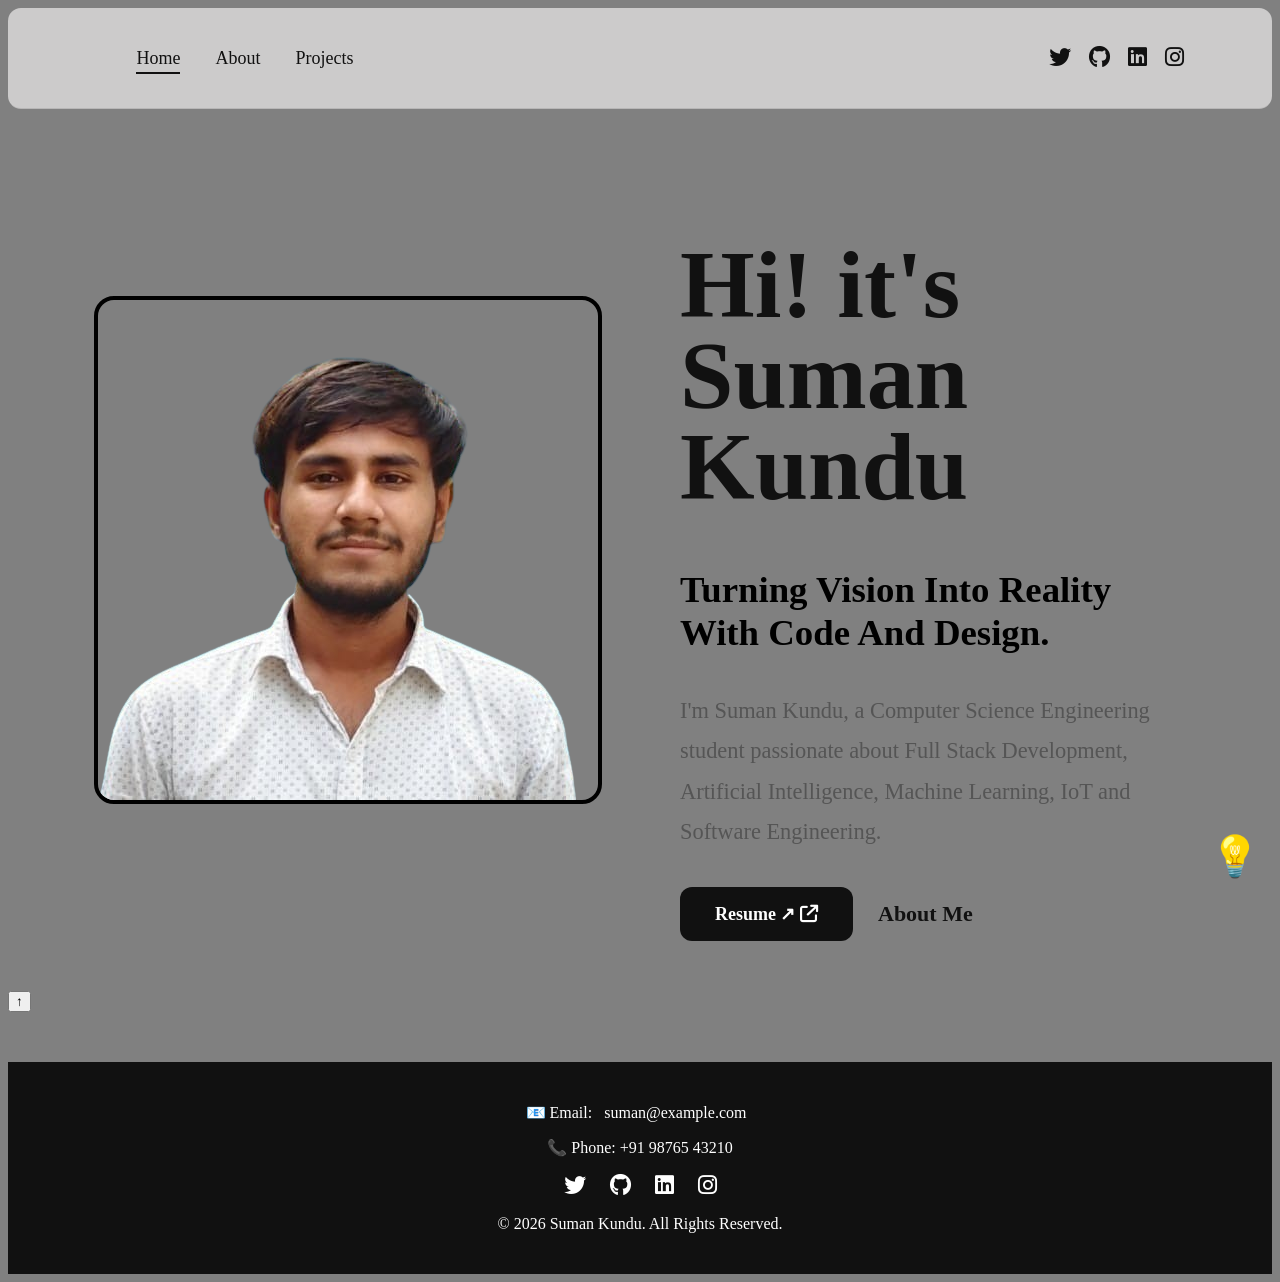
<file: index.html>
<!DOCTYPE html>
<html lang="en">

<head>
  <meta charset="UTF-8">
  <meta name="viewport" content="width=device-width, initial-scale=1.0">
  <title>Suman Kundu | Portfolio</title>

  <link rel="stylesheet" href="style.css">

  <link rel="preconnect" href="https://fonts.googleapis.com">
  <link href="https://fonts.googleapis.com/css2?family=Montserrat:wght@300;400;500;600;700;800;900&display=swap"
    rel="stylesheet">

  <link rel="stylesheet" href="https://cdnjs.cloudflare.com/ajax/libs/font-awesome/6.5.2/css/all.min.css">

</head>

<body>

  <header class="navbar">

    <div class="nav-left">

      <ul>

        <li>
          <a href="index.html" class="active">
            Home
          </a>
        </li>

        <li>
          <a href="about.html">
            About
          </a>
        </li>

        <li>
          <a href="projects.html">
            Projects
          </a>
        </li>

        <!-- <li>
          <a href="articles.html">
            Articles
          </a>
        </li> -->

      </ul>

    </div>

    <div class="logo">
      Sk
    </div>

    <div class="nav-right">

      <a href="https://x.com/Kundu_93_Suman">
        <i class="fab fa-twitter"></i>
      </a>

      <a href="https://github.com/ksuman67">
        <i class="fab fa-github"></i>
      </a>

      <a href="https://www.linkedin.com/in/suman-kundu-29462a287/">
        <i class="fab fa-linkedin"></i>
      </a>

      <a href="https://www.instagram.com/imskundu?igsh=MWE1Zm1pNnV0aDR2eA%3D%3D">
        <i class="fab fa-instagram"></i>
      </a>

      <!-- <button class="theme-btn">
        <i class="fas fa-moon"></i>
      </button> -->

    </div>

  </header>

  <section class="hero">

    <div class="hero-left">

      <img src="sk.png" alt="Profile" class="profile-img">



    </div>

    </div>

    <div class="hero-right">
      <h1>
        Hi! it's Suman Kundu
      </h1>

      <h2>
        Turning Vision Into
        Reality With Code
        And Design.
      </h2>

      <p>
        I'm Suman Kundu, a Computer Science Engineering
        student passionate about Full Stack Development,
        Artificial Intelligence, Machine Learning,
        IoT and Software Engineering.
      </p>

      <div class="hero-buttons">

        <a href="Suman Kundu CV .pdf" target="_blank" class="resume-btn">
          Resume ↗

          <i class="fas fa-arrow-up-right-from-square"></i>
        </a>

        <a href="about.html" class="contact-btn">
          About Me
        </a>

      </div>

    </div>

  </section>



  <div class="bulb">
    💡
  </div>

  <script src="script.js"></script>

</body>
<footer class="footer">

  <div class="footer-content">

    <p>📧 Email: <a href="mailto:suman@example.com">suman@example.com</a></p>

    <p>📞 Phone: +91 98765 43210</p>

    <div class="footer-icons">

      <a href="https://x.com/Kundu_93_Suman" target="_blank">
        <i class="fab fa-twitter"></i>
      </a>

      <a href="https://github.com/ksuman67" target="_blank">
        <i class="fab fa-github"></i>
      </a>

      <a href="https://www.linkedin.com/in/suman-kundu-29462a287?utm_source=share_via&utm_content=profile&utm_medium=member_android" target="_blank">
        <i class="fab fa-linkedin"></i>
      </a>

      <a href="https://www.instagram.com/imskundu" target="_blank">
        <i class="fab fa-instagram"></i>
      </a>

    </div>

    <p>© 2026 Suman Kundu. All Rights Reserved.</p>

  </div>

</footer>

</html>
</file>
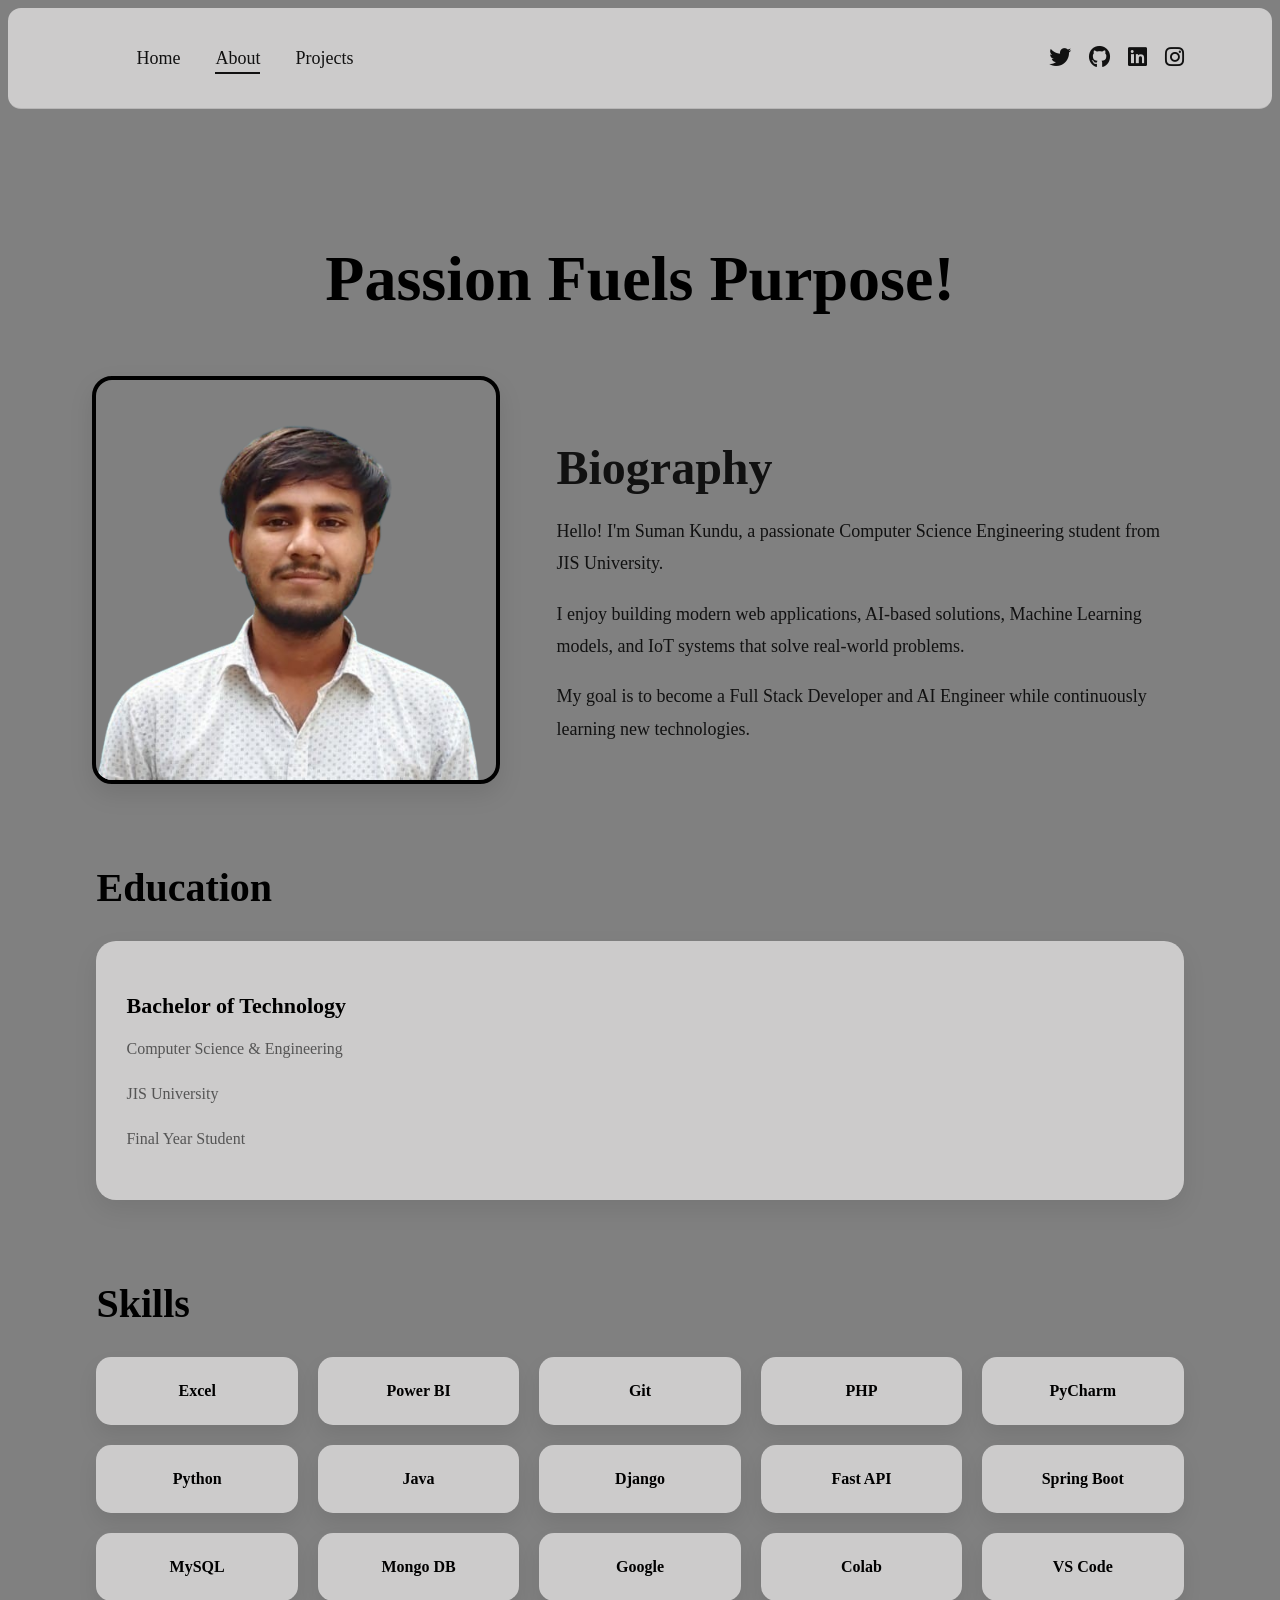
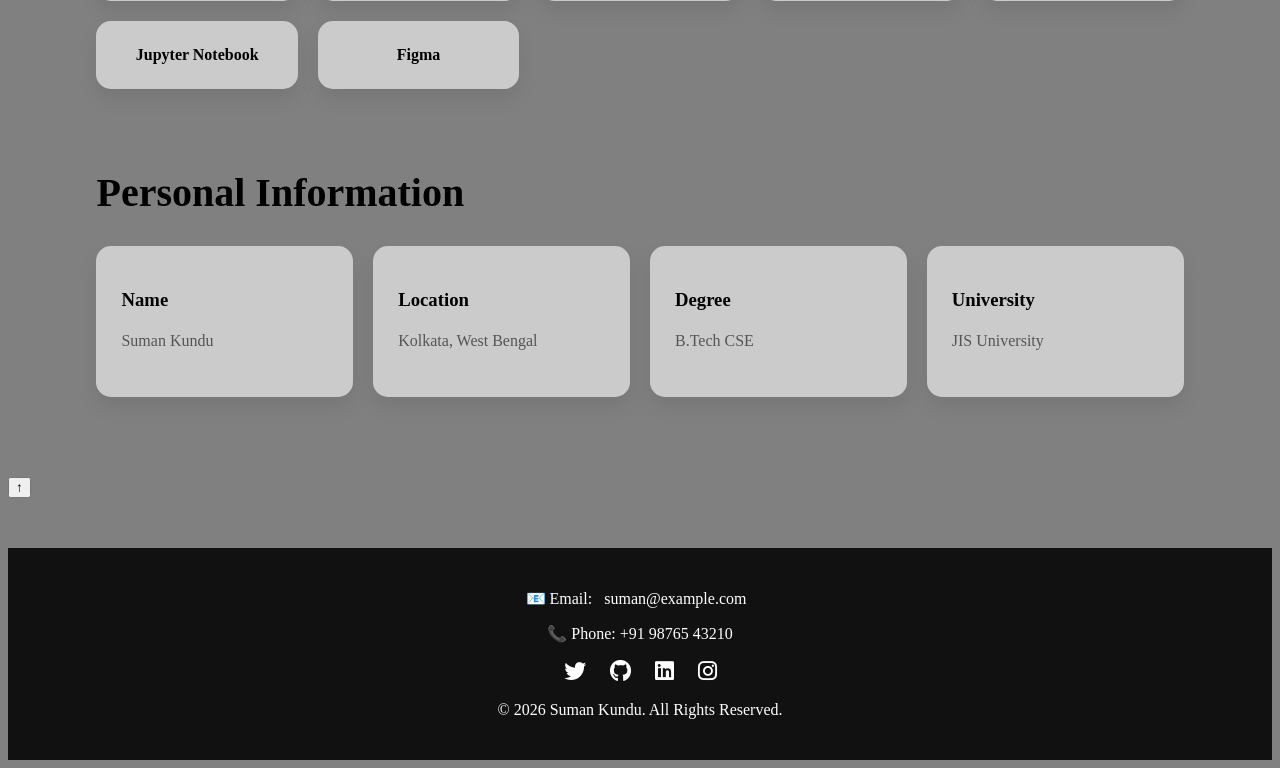
<file: about.html>
<!DOCTYPE html>
<html lang="en">

<head>
    <meta charset="UTF-8">
    <meta name="viewport" content="width=device-width, initial-scale=1.0">

    <title>About | Suman Kundu</title>

    <link rel="stylesheet" href="style.css">

    <link rel="preconnect" href="https://fonts.googleapis.com">
    <link href="https://fonts.googleapis.com/css2?family=Montserrat:wght@300;400;500;600;700;800;900&display=swap"
        rel="stylesheet">

    <link rel="stylesheet" href="https://cdnjs.cloudflare.com/ajax/libs/font-awesome/6.5.2/css/all.min.css">

</head>

<body>

    <header class="navbar">

        <div class="nav-left">

            <ul>

                <li>
                    <a href="index.html">
                        Home
                    </a>
                </li>

                <li>
                    <a href="about.html" class="active">
                        About
                    </a>
                </li>

                <li>
                    <a href="projects.html">
                        Projects
                    </a>
                </li>

                <!-- <li>
                    <a href="articles.html">
                        Articles
                    </a>
                </li> -->

            </ul>

        </div>

        <div class="logoabout">
            SN
        </div>

        <div class="nav-right">

          <a href="https://x.com/Kundu_93_Suman">
        <i class="fab fa-twitter"></i>
      </a>

      <a href="https://github.com/ksuman67">
        <i class="fab fa-github"></i>
      </a>

      <a href="https://www.linkedin.com/in/suman-kundu-29462a287/">
        <i class="fab fa-linkedin"></i>
      </a>

      <a href="https://www.instagram.com/imskundu?igsh=MWE1Zm1pNnV0aDR2eA%3D%3D">
        <i class="fab fa-instagram"></i>
            </a>

        </div>

    </header>

    <section class="about-page">

        <h1 class="page-title">
            Passion Fuels Purpose!
        </h1>

        <div class="about-grid">

            <div class="about-image">

                <img src="sk.png" alt="Sayak Nayek" >

            </div>

            <div class="about-content">

                <h2>
                    Biography
                </h2>

                <p>
                    Hello! I'm Suman Kundu, a passionate Computer Science Engineering student
                    from JIS University.
                </p>

                <p>
                    I enjoy building modern web applications,
                    AI-based solutions, Machine Learning models,
                    and IoT systems that solve real-world problems.
                </p>

                <p>
                    My goal is to become a Full Stack Developer
                    and AI Engineer while continuously learning
                    new technologies.
                </p>

            </div>

        </div>

        <div class="education-section">

            <h2>
                Education
            </h2>

            <div class="education-card">

                <h3>
                    Bachelor of Technology
                </h3>

                <p>
                    Computer Science & Engineering
                </p>

                <p>
                    JIS University
                </p>

                <p>
                    Final Year Student
                </p>

            </div>

        </div>

        <div class="skills-section">

            <h2>
                Skills
            </h2>

            <div class="skills-grid">

                <div class="skill-box">
                    Excel
                    
                </div>
                
                <div class="skill-box">
                    Power BI
                    
                </div>

                <div class="skill-box">
                     Git
                    </div>
                    
                    <div class="skill-box">
                        PHP
                    </div>
                    
                    <div class="skill-box">
                        
                        PyCharm
                    </div>
                    
                    <div class="skill-box">
                        Python
                    </div>
                    
                    <div class="skill-box">
                        Java
                    </div>
                    
                    <div class="skill-box">
                        Django
                    </div>
                    <div class="skill-box">
                        Fast API
                    </div>
                    <div class="skill-box">
                        Spring Boot
                    </div>
                    <div class="skill-box">
                        
                        MySQL
                    </div>
                    <div class="skill-box">
                        
                        Mongo DB
                    </div>
                    <div class="skill-box">
                        
                        
                        Google
                    </div>
                    <div class="skill-box">
                    
                        Colab
                    </div>
                    <div class="skill-box">
                        
                        
                        VS Code
                    </div>
                    <div class="skill-box">
                        
                        Jupyter Notebook
                        
                    </div>
                    <div class="skill-box">
                        
                        
                        Figma
                    </div>


            </div>

        </div>

        <div class="facts-section">

            <h2>
                Personal Information
            </h2>

            <div class="facts-grid">

                <div class="fact-card">
                    <h3>Name</h3>
                    <p>Suman Kundu</p>
                </div>

                <div class="fact-card">
                    <h3>Location</h3>
                    <p>Kolkata, West Bengal</p>
                </div>

                <div class="fact-card">
                    <h3>Degree</h3>
                    <p>B.Tech CSE</p>
                </div>

                <div class="fact-card">
                    <h3>University</h3>
                    <p>JIS University</p>
                </div>

            </div>

        </div>

    </section>

    <script src="script.js"></script>

</body>
<footer class="footer">

  <div class="footer-content">

    <p>📧 Email: <a href="mailto:suman@example.com">suman@example.com</a></p>

    <p>📞 Phone: +91 98765 43210</p>

    <div class="footer-icons">

      <a href="https://x.com/Kundu_93_Suman" target="_blank">
        <i class="fab fa-twitter"></i>
      </a>

      <a href="https://github.com/ksuman67" target="_blank">
        <i class="fab fa-github"></i>
      </a>

      <a href="https://www.linkedin.com/in/suman-kundu-29462a287?utm_source=share_via&utm_content=profile&utm_medium=member_android" target="_blank">
        <i class="fab fa-linkedin"></i>
      </a>

      <a href="https://www.instagram.com/imskundu" target="_blank">
        <i class="fab fa-instagram"></i>
      </a>

    </div>

    <p>© 2026 Suman Kundu. All Rights Reserved.</p>

  </div>

</footer>

</html>
</file>
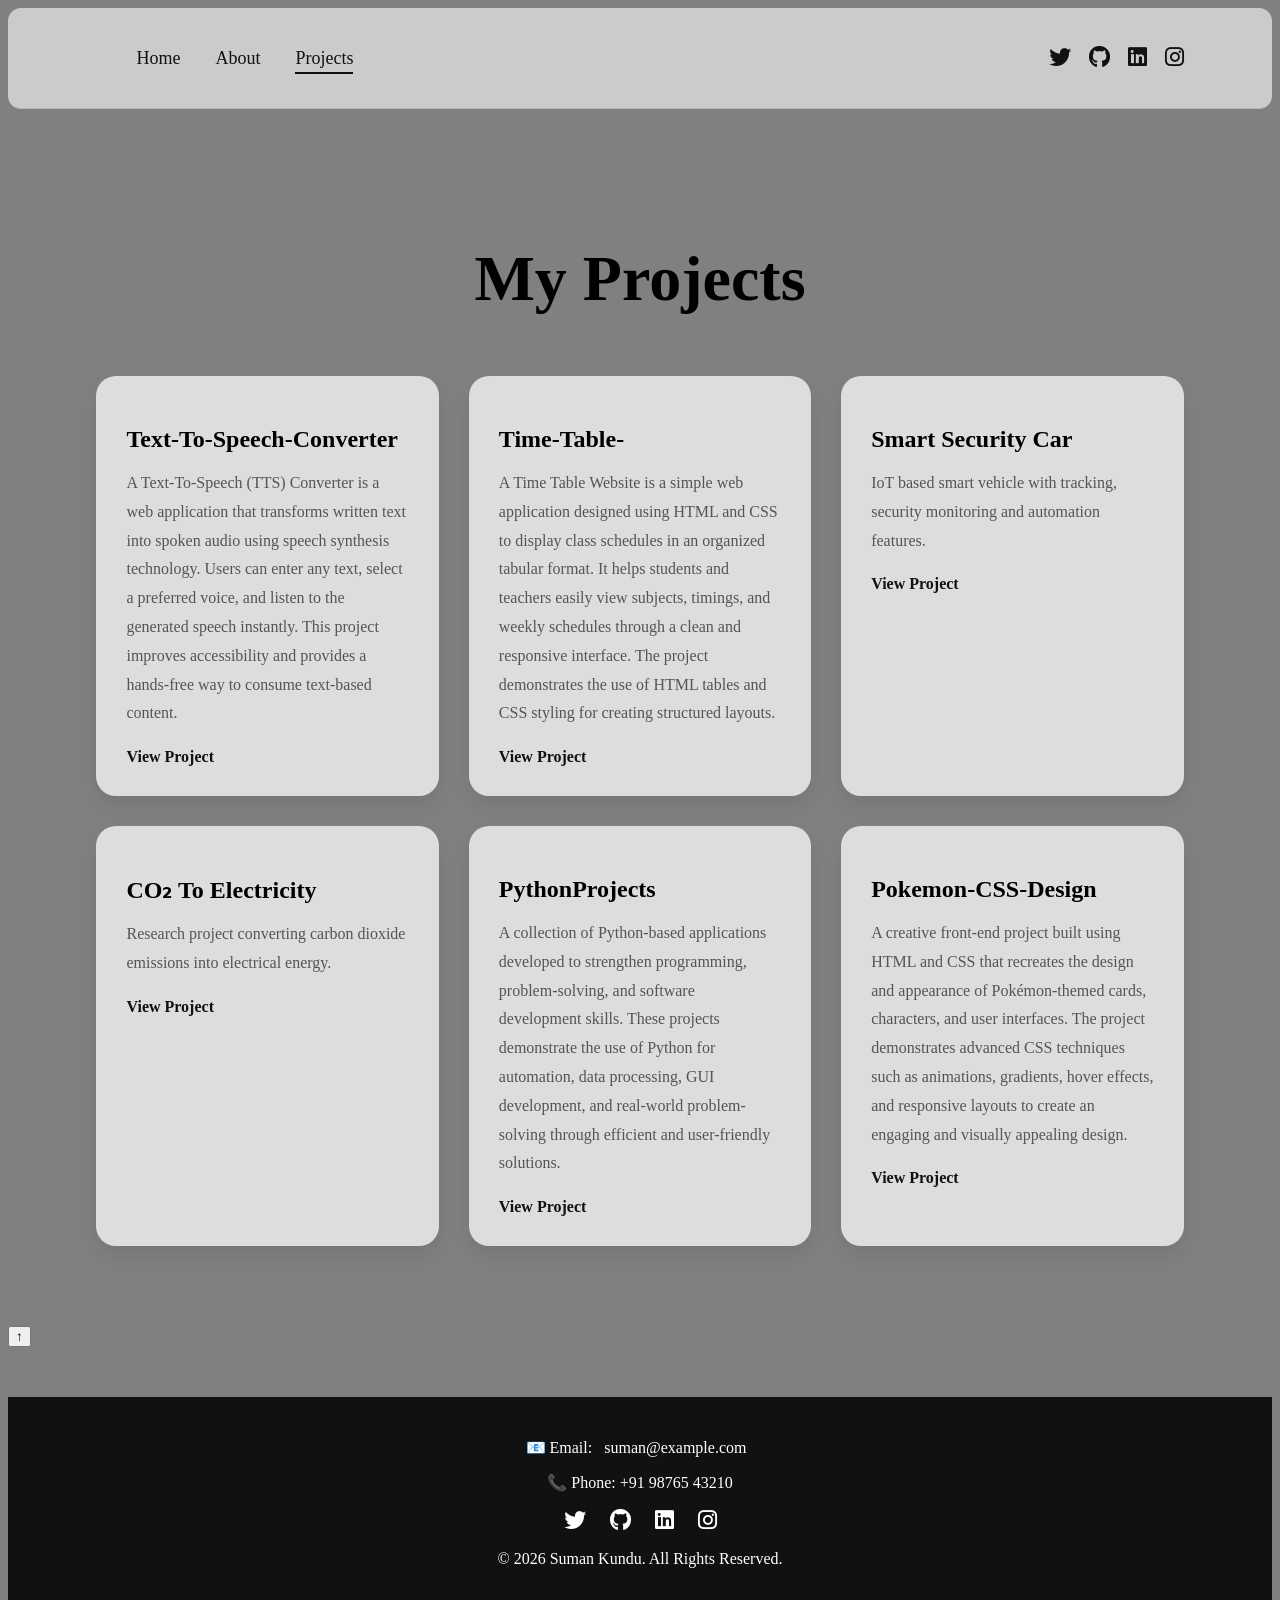
<file: projects.html>
<!DOCTYPE html>
<html lang="en">

<head>
<meta charset="UTF-8">
<meta name="viewport" content="width=device-width, initial-scale=1.0">

<title>Projects | Sayak Nayek</title>

<link rel="stylesheet" href="style.css">

<link href="https://fonts.googleapis.com/css2?family=Montserrat:wght@300;400;500;600;700;800;900&display=swap" rel="stylesheet">

<link rel="stylesheet"
href="https://cdnjs.cloudflare.com/ajax/libs/font-awesome/6.5.2/css/all.min.css">

</head>

<body>

<header class="navbar">

<div class="nav-left">
<ul>

<li><a href="index.html">Home</a></li>
<li><a href="about.html">About</a></li>
<li><a href="projects.html" class="active">Projects</a></li>
<!-- <li><a href="articles.html">Articles</a></li> -->

</ul>
</div>

<div class="logo2">
SN
</div>

<div class="nav-right">

<a href="https://x.com/Kundu_93_Suman">
        <i class="fab fa-twitter"></i>
      </a>

      <a href="https://github.com/ksuman67">
        <i class="fab fa-github"></i>
      </a>

      <a href="https://www.linkedin.com/in/suman-kundu-29462a287/">
        <i class="fab fa-linkedin"></i>
      </a>

      <a href="https://www.instagram.com/imskundu?igsh=MWE1Zm1pNnV0aDR2eA%3D%3D">
        <i class="fab fa-instagram"></i></a>

</div>

</header>

<section class="projects-page">

<h1 class="page-title">
My Projects
</h1>

<div class="projects-grid">

<div class="project-card">

<h2>Text-To-Speech-Converter</h2>

<p>
A Text-To-Speech (TTS) Converter is a web application that transforms written text into spoken audio using speech synthesis technology. Users can enter any text, select a preferred voice, and listen to the generated speech instantly. This project improves accessibility and provides a hands-free way to consume text-based content.
</p>

<a href="https://github.com/ksuman67/Text-To-Speech-Converter">View Project</a>

</div>

<div class="project-card">

<h2>Time-Table-</h2>

<p>
A Time Table Website is a simple web application designed using HTML and CSS to display class schedules in an organized tabular format. It helps students and teachers easily view subjects, timings, and weekly schedules through a clean and responsive interface. The project demonstrates the use of HTML tables and CSS styling for creating structured layouts.
</p>

<a href="https://github.com/ksuman67/Time-Table-">View Project</a>

</div>

<div class="project-card">

<h2>Smart Security Car</h2>

<p>
IoT based smart vehicle with tracking,
security monitoring and automation features.
</p>

<a href="#">View Project</a>

</div>

<div class="project-card">

<h2>CO₂ To Electricity</h2>

<p>
Research project converting carbon dioxide
emissions into electrical energy.
</p>

<a href="#">View Project</a>

</div>
<div class="project-card">

<h2>PythonProjects</h2>

<p>


A collection of Python-based applications developed to strengthen programming, problem-solving, and software development skills. These projects demonstrate the use of Python for automation, data processing, GUI development, and real-world problem-solving through efficient and user-friendly solutions.

</p>

<a href="https://github.com/ksuman67/PythonProjects">View Project</a>

</div>
<div class="project-card">

<h2>Pokemon-CSS-Design</h2>

<p>


A creative front-end project built using HTML and CSS that recreates the design and appearance of Pokémon-themed cards, characters, and user interfaces. The project demonstrates advanced CSS techniques such as animations, gradients, hover effects, and responsive layouts to create an engaging and visually appealing design.

</p>

<a href="https://github.com/ksuman67/Pokemon-CSS-Design">View Project</a>

</div>

</div>

</section>

<script src="script.js"></script>

</body>
<footer class="footer">

  <div class="footer-content">

    <p>📧 Email: <a href="mailto:suman@example.com">suman@example.com</a></p>

    <p>📞 Phone: +91 98765 43210</p>

    <div class="footer-icons">

      <a href="https://x.com/Kundu_93_Suman" target="_blank">
        <i class="fab fa-twitter"></i>
      </a>

      <a href="https://github.com/ksuman67" target="_blank">
        <i class="fab fa-github"></i>
      </a>

      <a href="https://www.linkedin.com/in/suman-kundu-29462a287?utm_source=share_via&utm_content=profile&utm_medium=member_android" target="_blank">
        <i class="fab fa-linkedin"></i>
      </a>

      <a href="https://www.instagram.com/imskundu" target="_blank">
        <i class="fab fa-instagram"></i>
      </a>

    </div>

    <p>© 2026 Suman Kundu. All Rights Reserved.</p>

  </div>

</footer>
</html>
</file>
<file: style.css>
/* NAVBAR */

.navbar{
    position:sticky;
    top:0;
    z-index:1000;

    display:flex;
    justify-content:space-between;
    align-items:center;

    padding:20px 7%;

    background:rgb(237, 235, 235,0.7);
    backdrop-filter:blur(10px);

    border-bottom:1px solid rgba(0,0,0,0.1);
    margin:0;
    border-radius: 13px;
}
body{
    background-color: grey;
}

.logo{
    width:60px;
    height:60px;

    background:#111;
    color:#fff;

    border-radius:50%;

    display:flex;
    justify-content:center;
    align-items:center;
    position: relative;
    left: -750px;

    font-size:24px;
    font-weight:800;
}

.nav-left ul{
    display:flex;
    list-style:none;
    gap:35px;
}

.nav-left a{
    text-decoration:none;
    color:#111;
    font-size:18px;
    font-weight:500;
}

.nav-left a:hover{
    color:#555;
}

.active{
    border-bottom:2px solid #111;
    padding-bottom:4px;
}

.nav-right{
    display:flex;
    align-items:center;
    gap:18px;
}

.nav-right a{
    color:#111;
    font-size:22px;
    transition:.3s;
}

.nav-right a:hover{
    transform:translateY(-3px);
}

.theme-btn{
    border:none;
    background:#111;
    color:#fff;
    padding:10px 12px;
    border-radius:8px;
    cursor:pointer;
}


/* MOBILE */

@media(max-width:768px){

    .navbar{
        flex-direction:column;
        gap:15px;
    }

    .nav-left ul{
        flex-wrap:wrap;
        justify-content:center;
    }

}
/* HERO SECTION */

.hero{
    min-height:85vh;
    padding:50px 7%;

    display:grid;
    grid-template-columns:1fr 1fr;
    align-items:center;
    gap:80px;
}

/* LEFT IMAGE */

.hero-left{
    display:flex;
    justify-content:center;
    align-items:center;
}

.profile-img{
    width:100%;
    max-width:550px;
    border-radius:20px;
    object-fit:cover;
    border: 4px solid;
}

/* RIGHT CONTENT */

.hero-right{
    display:flex;
    flex-direction:column;
    justify-content:center;
}

.hero-right h1{
    font-size:6rem;
    font-weight:900;
    line-height:0.95;
    margin-bottom:25px;
    color:#111;
}

.hero-right h2{
    font-size:2.3rem;
    font-weight:800;
    margin-bottom:15px;
}

.hero-right p{
    font-size:1.4rem;
    line-height:1.8;
    color:#555;
    max-width:700px;
    margin-bottom:35px;
}

/* BUTTONS */

.hero-buttons{
    display:flex;
    align-items:center;
    gap:25px;
}

.resume-btn{
    background:#111;
    color:#fff;
    text-decoration:none;

    padding:16px 35px;
    border-radius:12px;

    font-size:18px;
    font-weight:700;

    transition:.3s;
}

.resume-btn:hover{
    transform:translateY(-3px);
}

.contact-btn{
    color:#111;
    text-decoration:none;

    font-size:22px;
    font-weight:700;
}

/* BULB */

.bulb {
  position: fixed;
  bottom: 20px;
  right: 20px;
  font-size: 40px;
  cursor: pointer;
  animation: glow 1.5s infinite alternate;
  transition: 0.3s;
}

@keyframes glow {
  0% {
    text-shadow: 0 0 5px #fff,
                 0 0 10px #ffd700,
                 0 0 20px #ffd700;
    transform: scale(1);
  }

  100% {
    text-shadow: 0 0 10px #fff,
                 0 0 20px #ffcc00,
                 0 0 40px #ffcc00;
    transform: scale(1.2);
  }
}
.bulb.off {
  animation: none;
  opacity: 0.3;
  filter: grayscale(100%);
}

/* RESPONSIVE */

@media(max-width:992px){

    .hero{
        grid-template-columns:1fr;
        text-align:center;
        gap:40px;
    }

    .hero-buttons{
        justify-content:center;
    }

    .hero-right h1{
        font-size:4rem;
    }

    .hero-right h2{
        font-size:1.8rem;
    }

    .hero-right p{
        font-size:1.1rem;
    }
}
/* =====================
   ABOUT PAGE
===================== */
.logoabout{
    
    width:60px;
    height:60px;

    background:#111;
    color:#fff;

    border-radius:50%;

    display:flex;
    justify-content:center;
    align-items:center;
    position: relative;
    left: -750px;

    font-size:24px;
    font-weight:800;
}


.about-page{
    padding:80px 7%;
}

.about-grid{
    display:grid;
    grid-template-columns:400px 1fr;
    gap:60px;
    align-items:center;
}

.about-image{
    display:flex;
    justify-content:center;
    align-items:center;
    
}

.about-image img{
    width:100%;
    max-width:400px;
    border-radius:20px;
    box-shadow:0 10px 25px rgba(0,0,0,0.1);
    border: 4px solid black;
 
}

.about-content h2{
    font-size:3rem;
    font-weight:800;
    margin-bottom:20px;
    color:#111;
}

.about-content p{
    font-size:18px;
    line-height:1.8;
    color:#111;
    margin-bottom:15px;
}

/* EDUCATION */

.education-section{
    margin-top:80px;
}

.education-section h2{
    font-size:2.5rem;
    margin-bottom:30px;
}

.education-card{
    background:rgb(237, 235, 235,0.7);
    padding:30px;
    border-radius:20px;
    box-shadow:0 10px 25px rgba(0,0,0,0.08);
}

.education-card h3{
    font-size:22px;
    margin-bottom:10px;
}

.education-card p{
    color:#555;
    line-height:1.8;
}

/* SKILLS */

.skills-section{
    margin-top:80px;
}

.skills-section h2{
    font-size:2.5rem;
    margin-bottom:30px;
}

.skills-grid{
    display:grid;
    grid-template-columns:repeat(auto-fit,minmax(180px,1fr));
    gap:20px;
}

.skill-box{
    background:rgb(237, 235, 235,0.7);
    padding:25px;
    text-align:center;
    border-radius:15px;
    font-weight:700;
    box-shadow:0 10px 20px rgba(0,0,0,0.08);
    transition:.3s;
}

.skill-box:hover{
    transform:translateY(-8px);
}

/* FACTS */

.facts-section{
    margin-top:80px;
}

.facts-section h2{
    font-size:2.5rem;
    margin-bottom:30px;
}

.facts-grid{
    display:grid;
    grid-template-columns:repeat(auto-fit,minmax(250px,1fr));
    gap:20px;
}

.fact-card{
    background:rgb(237, 235, 235,0.7);
    padding:25px;
    border-radius:15px;
    box-shadow:0 10px 20px rgba(0,0,0,0.08);
}

.fact-card h3{
    margin-bottom:10px;
}

.fact-card p{
    color:#555;
    line-height:1.8;
}

/* ABOUT PAGE RESPONSIVE */

@media(max-width:992px){

    .about-grid{
        grid-template-columns:1fr;
        text-align:center;
    }

    .about-content h2{
        font-size:2.2rem;
    }

    .about-image img{
        max-width:300px;
    }
}
/* =====================
   PROJECTS PAGE
===================== */

.logo2{
    width:60px;
    height:60px;

    background:#111;
    color:#fff;

    border-radius:50%;

    display:flex;
    justify-content:center;
    align-items:center;
    position: relative;
    left: -750px;

    font-size:24px;
    font-weight:800;
}
.projects-page{
    padding:80px 7%;
}

.page-title{
    text-align:center;
    font-size:4rem;
    font-weight:900;
    margin-bottom:60px;
}

.projects-grid{
    display:grid;
    grid-template-columns:repeat(auto-fit,minmax(320px,1fr));
    gap:30px;
}

.project-card{
    background:rgba(237, 235, 235, 0.866);
    padding:30px;
    border-radius:20px;
    box-shadow:0 10px 20px rgba(0,0,0,0.08);
    transition:.4s;
}

.project-card:hover{
    transform:translateY(-10px);
}

.project-card h2{
    margin-bottom:15px;
    font-size:24px;
}

.project-card p{
    line-height:1.8;
    color:#555;
    margin-bottom:20px;
}

.project-card a{
    text-decoration:none;
    color:#111;
    font-weight:700;
}
.footer {
  margin-top: 50px;
  padding: 25px;
  text-align: center;
  background: #111;
  color: #fff;
}

.footer a {
  color: #fff;
  text-decoration: none;
  margin: 0 8px;
}

.footer a:hover {
  color: #00bcd4;
}

.footer-icons {
  margin: 15px 0;
}

.footer-icons a {
  font-size: 22px;
  margin: 0 10px;
  display: inline-block;
  transition: 0.3s;
}

.footer-icons a:hover {
  transform: translateY(-5px);
  color: #00bcd4;
}
</file>
